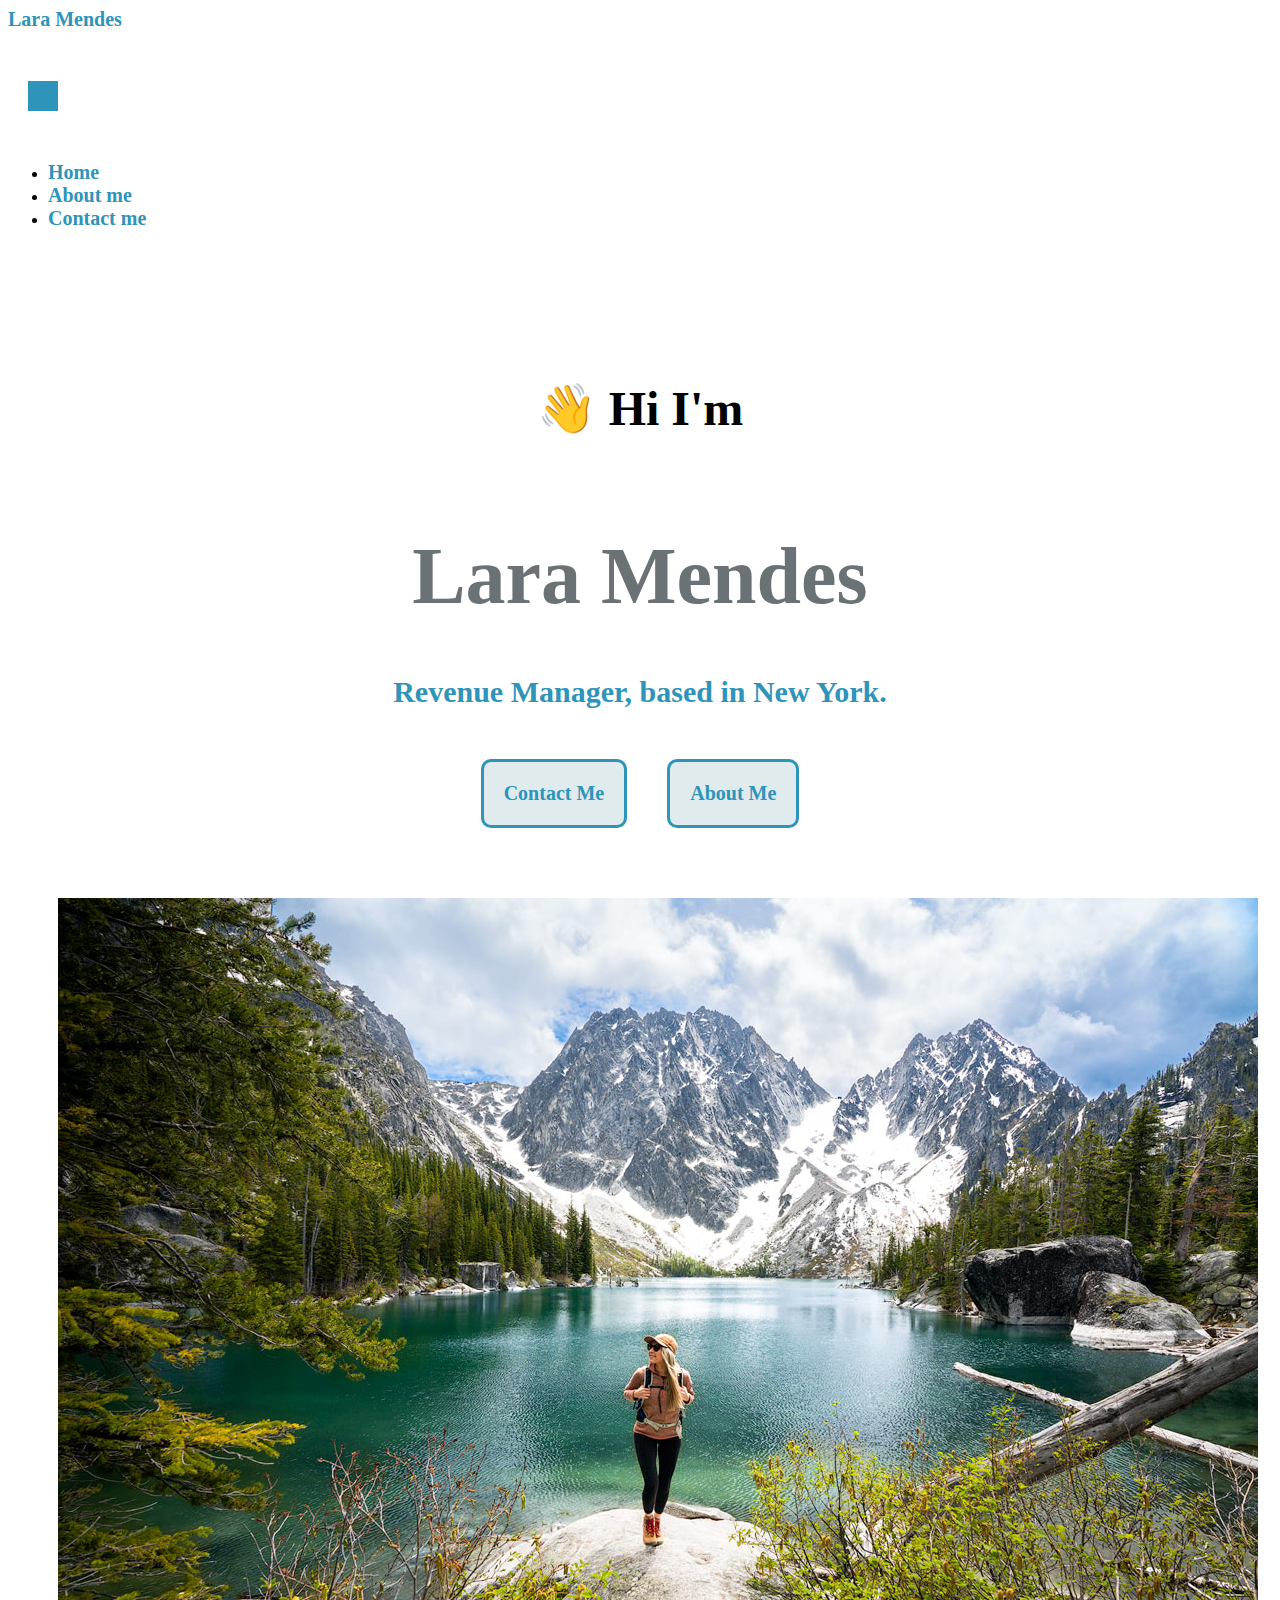
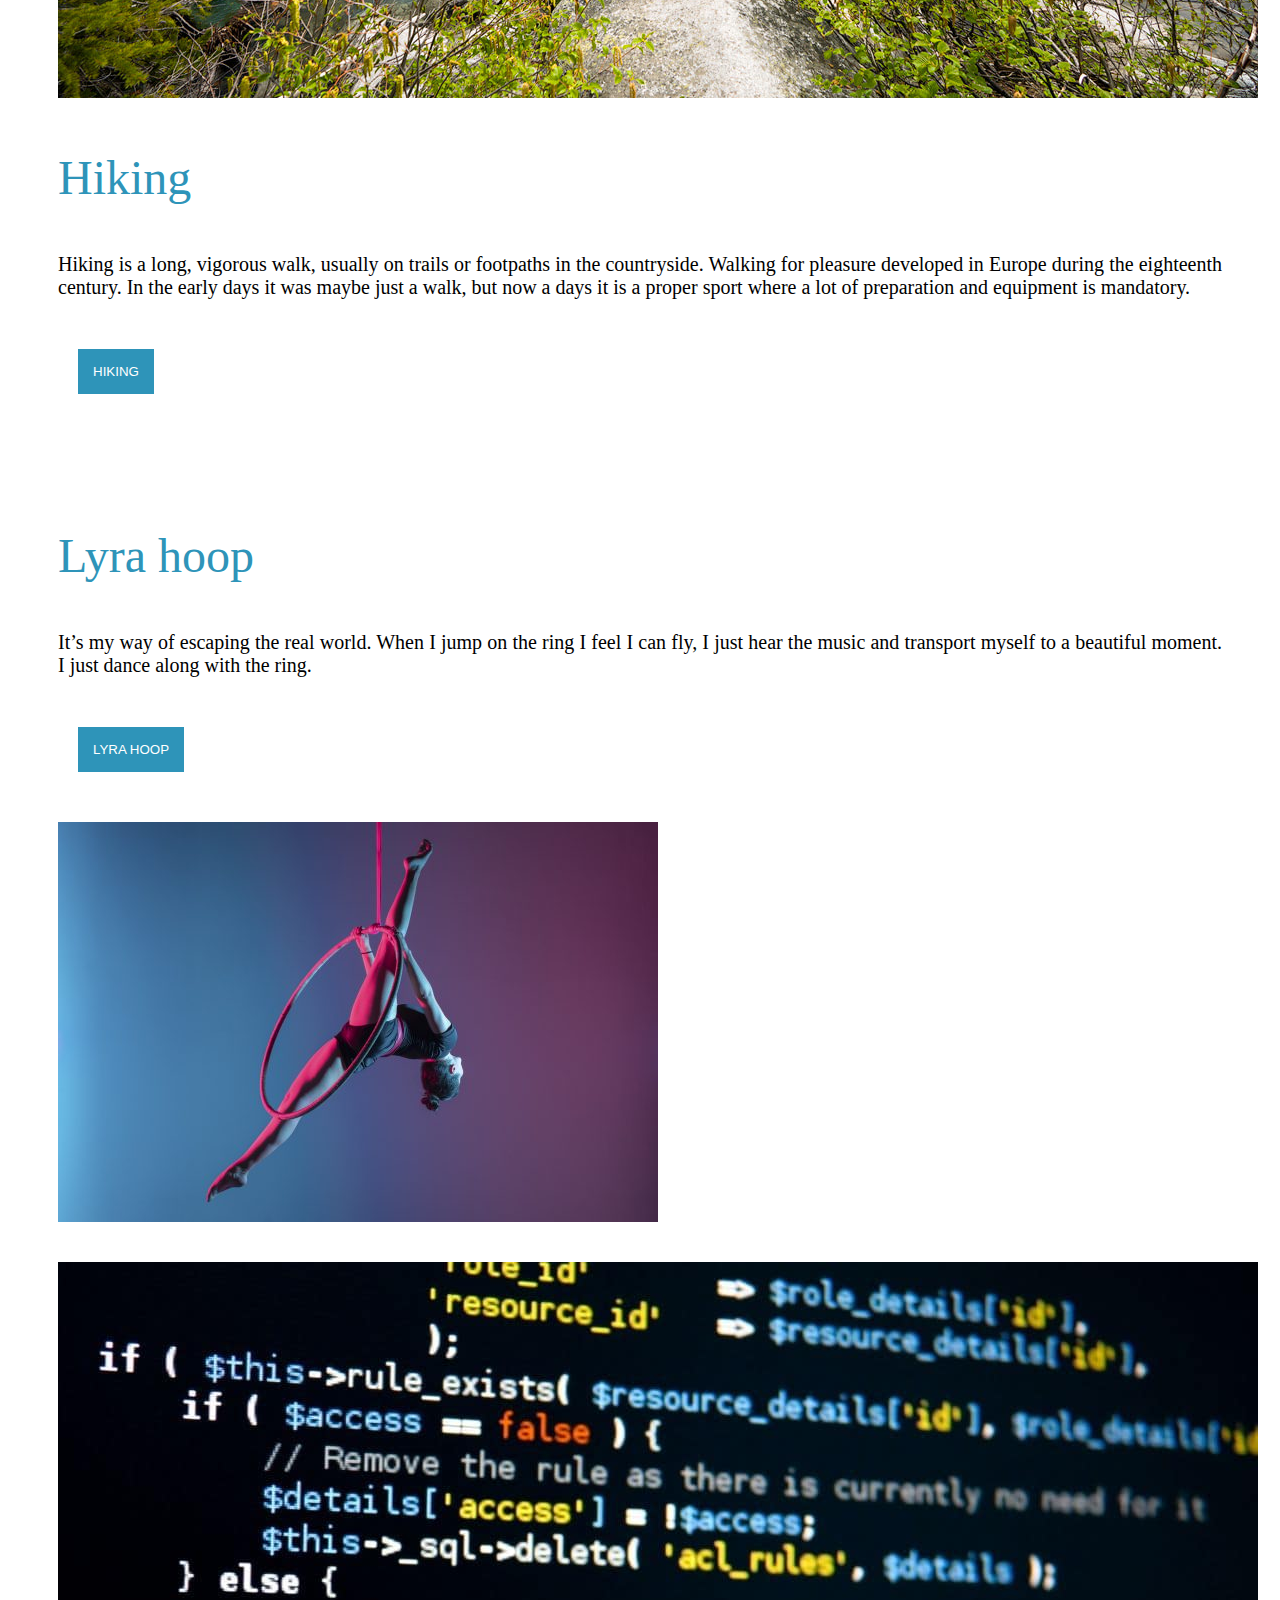
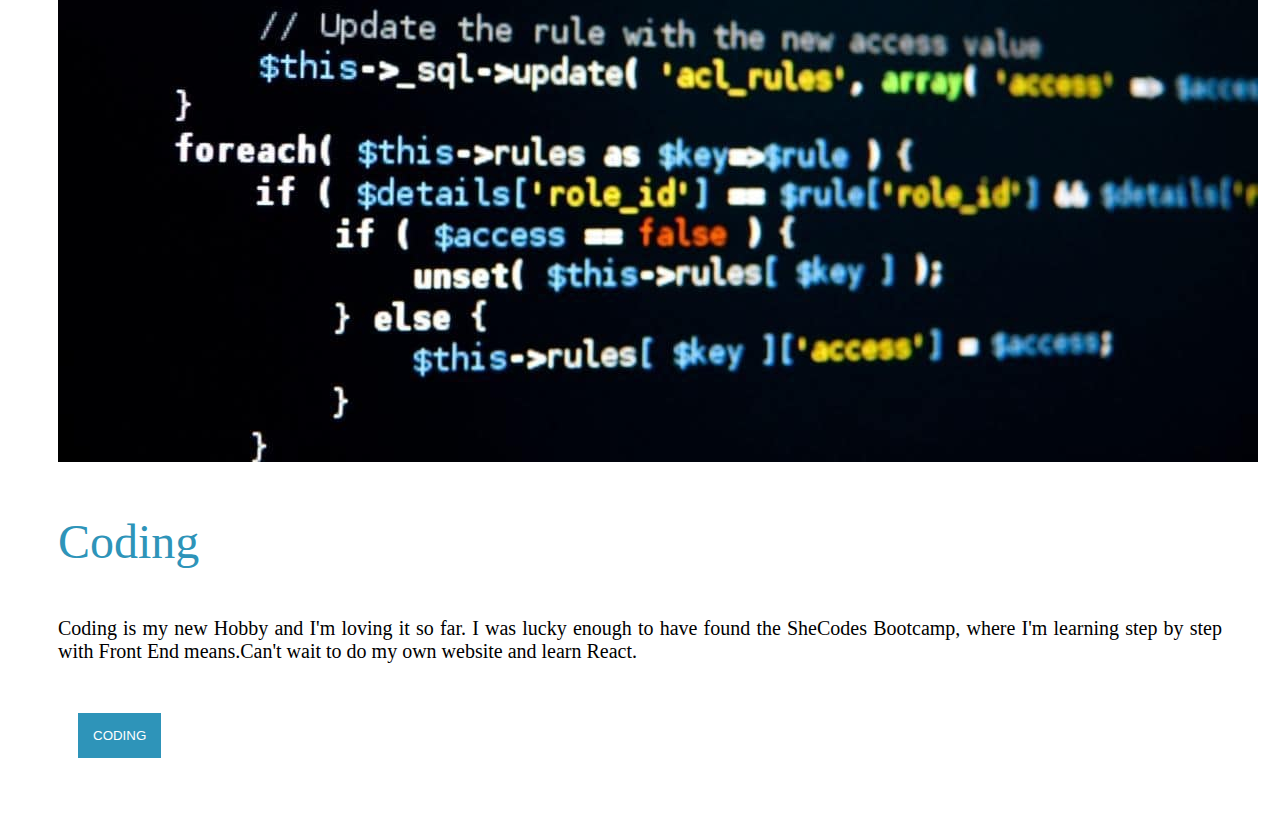
<file: index.html>
<!doctype html>
<html lang="en">
  <head>
    <meta charset="UTF-8" />
    <meta name="viewport" content="width=device-width, initial-scale=1.0" />
    <meta name="description" content="Lara Mendes Revenue Manager, Hotelier, Junior Web developer, Portuguese, Spanish and English"/>
    <meta http-equiv="X-UA-Compatible" content="ie=edge" />
    <link rel="stylesheet" href="/style.css" />

    <link
      href="https://cdn.jsdelivr.net/npm/bootstrap@5.3.2/dist/css/bootstrap.min.css"
      rel="stylesheet"
      integrity="sha384-T3c6CoIi6uLrA9TneNEoa7RxnatzjcDSCmG1MXxSR1GAsXEV/Dwwykc2MPK8M2HN"
      crossorigin="anonymous">

    <script
      src="https://cdn.jsdelivr.net/npm/bootstrap@5.3.2/dist/js/bootstrap.bundle.min.js"
      integrity="sha384-C6RzsynM9kWDrMNeT87bh95OGNyZPhcTNXj1NW7RuBCsyN/o0jlpcV8Qyq46cDfL"
      crossorigin="anonymous"
    ></script>
    <title>Lara Mendes - Revenue Manager & Hotelier</title>
  </head>
  <body>
    <nav class="navbar navbar-expand-lg bg-light fixed-top">
      <div class="container-fluid">
        <a class="navbar-brand logo" title="homepage" href="/">Lara Mendes</a>
        <button
          class="navbar-toggler"
          type="button"
          data-bs-toggle="collapse"
          data-bs-target="#navbarNav"
          aria-controls="navbarNav"
          aria-expanded="false"
          aria-label="Toggle navigation"
        >
          <span class="navbar-toggler-icon"></span>
        </button>
        <div class="collapse navbar-collapse" id="navbarNav">
          <ul class="navbar-nav">
            <li class="nav-item">
              <a class="nav-link active" title="homepage" aria-current="page" href="/"
                >Home</a
              >
            </li>
            <li class="nav-item">
              <a
                class="nav-link"
                aria-current="page"
                href="/about.html"
                title="About Lara Mendes"
                target="_blank"
                >About me</a
              >
            </li>
            <li class="nav-item">
              <a
                class="nav-link"
                aria-current="page"
                title="Contact Lara Mendes"
                href="/about.html#contact"
                target="_blank"
                >Contact me</a
              >
            </li>
          </ul>
        </div>
      </div>
    </nav>
    <h2 class="saludo">👋 Hi I'm</h2>
    <h1 class="nombre">Lara Mendes</h1>
    <h3 class="cargo">Revenue Manager, based in New York.</h3>
    <div class="links">
      <a class="links" title="Contact Lara Mendes" id="lkContact" href="/about.html#contact" target="_blank"
        >Contact Me</a
      >

      <a class="links"  title="About Lara Mendes" id="lkAbout" href="/about.html" target="_blank"
        >About Me</a
      >
    </div>
    <div class="container text-center">
      <div class="row">
        <div class="col-sm-6 right">
          <img
            src="/hiking.jpg"
            alt="mountain lake hiking"
            class="img-fluid rounded img-thumbnail d-none d-sm-none d-md-block"
          />
        </div>
        <div class="col-sm-6">
          <p class="actividad">Hiking</p>
          <p class="explanation">
            Hiking is a long, vigorous walk, usually on trails or footpaths in
            the countryside. Walking for pleasure developed in Europe during the
            eighteenth century. In the early days it was maybe just a walk, but
            now a days it is a proper sport where a lot of preparation and
            equipment is mandatory.
          </p>
          <button title="learn about hiking" class=" button rounded mt-2 mb-2">HIKING</button>
        </div>
      </div>
      <br />
      <br />
      <div class="row pt-5">
        <div class="col-sm-6">
          <p class="actividad">Lyra hoop</p>
          <p class="explanation">
            It’s my way of escaping the real world. When I jump on the ring I
            feel I can fly, I just hear the music and transport myself to a
            beautiful moment. I just dance along with the ring.
          </p>
          <button title="learn about lyra hoop" class="button rounded mt-2">LYRA HOOP</button>
        </div>
        <div class="col-sm-6">
          <img
            src="/lyra.jpg"
            alt="lyra hoop aerial arts"
            class="img-fluid rounded img-thumbnail d-none d-sm-none d-md-block"
          />
        </div>
      </div>

      <br />
      <br />

      <div class="row pt-5">
        <div class="col-sm-6">
          <img
            src="/coding.jpg"
            alt="screen with code"
            
            class="img-fluid rounded img-thumbnail d-none d-sm-none d-md-block"
          />
        </div>
        <div class="col-sm-6">
          <p class="actividad">Coding</p>
          <p class="explanation">
            Coding is my new Hobby and I'm loving it so far. I was lucky enough
            to have found the SheCodes Bootcamp, where I'm learning step by step
            with Front End means.Can't wait to do my own website and learn
            React.
          </p>
          <button title="learn about coding" class=" button rounded mt-2 mb-2">CODING</button>
        </div>
      </div>
    </div>
    <br />
  </body>
</html>
</file>
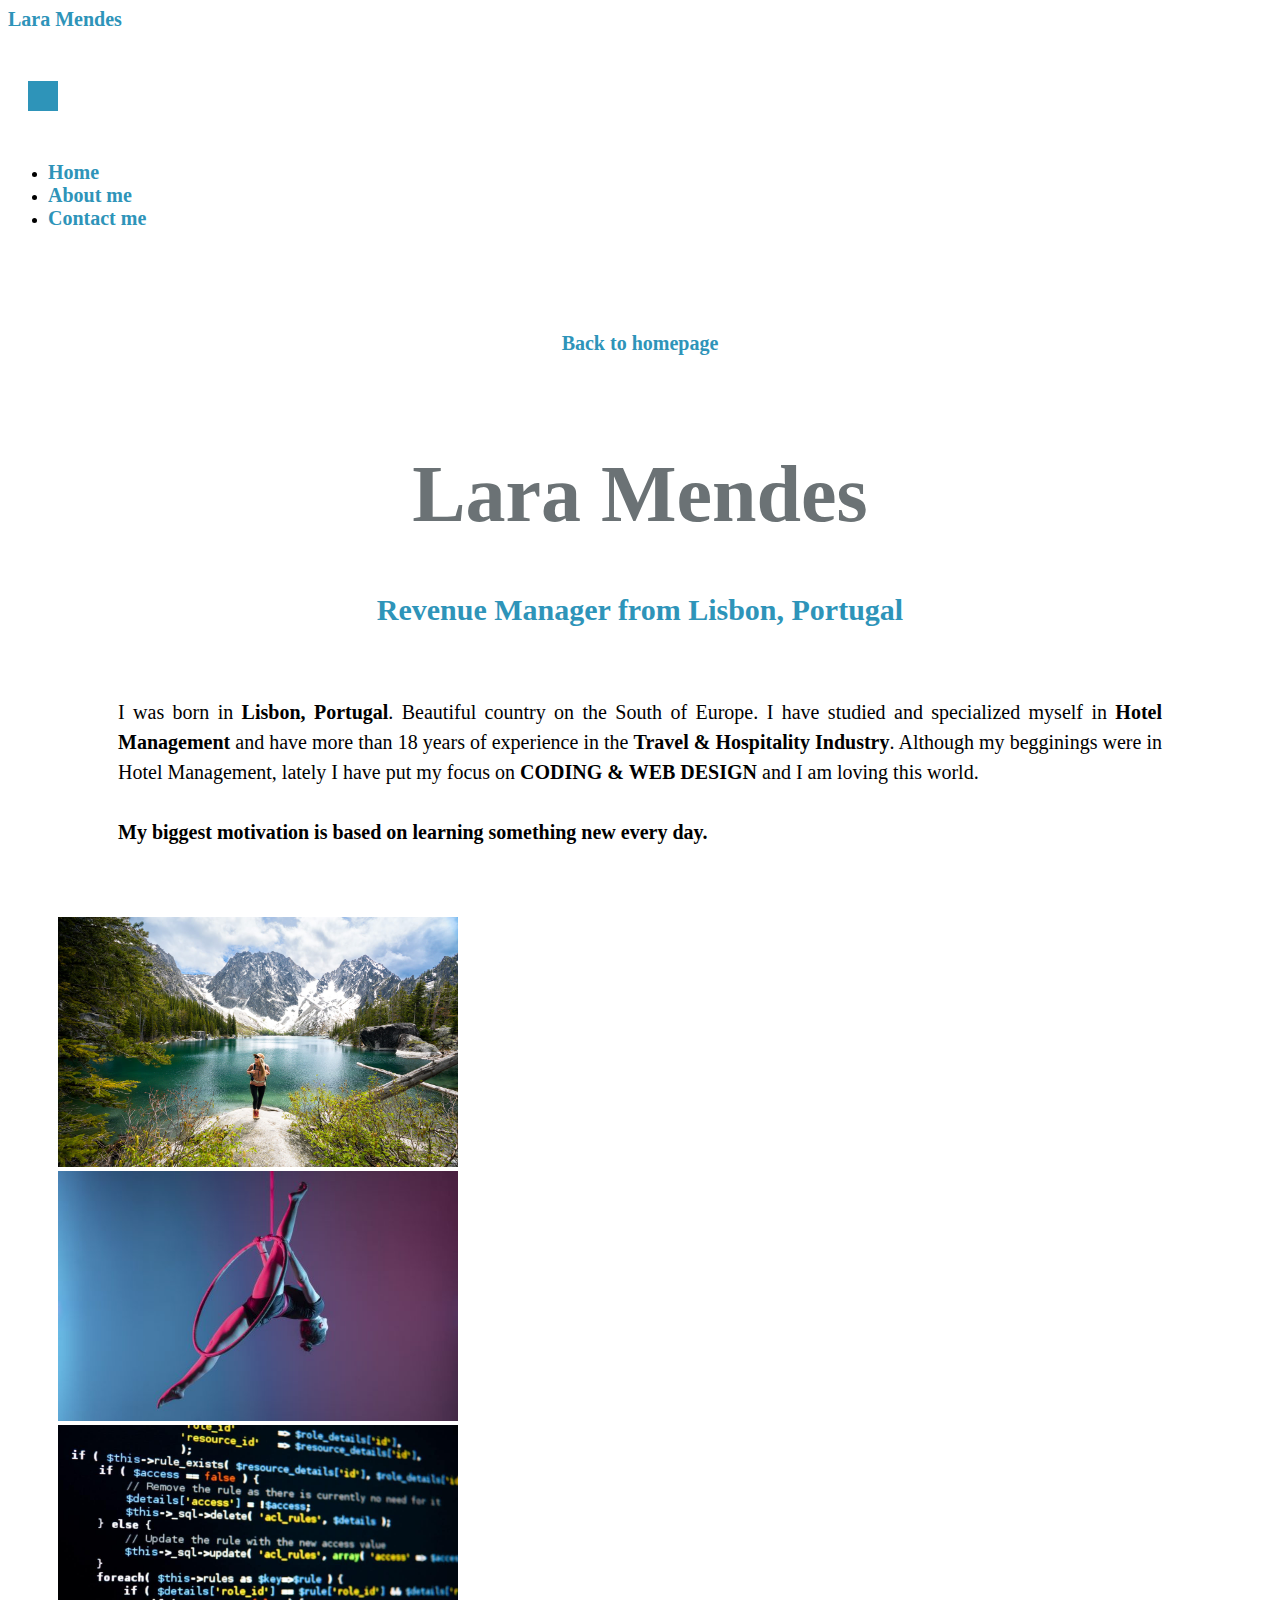
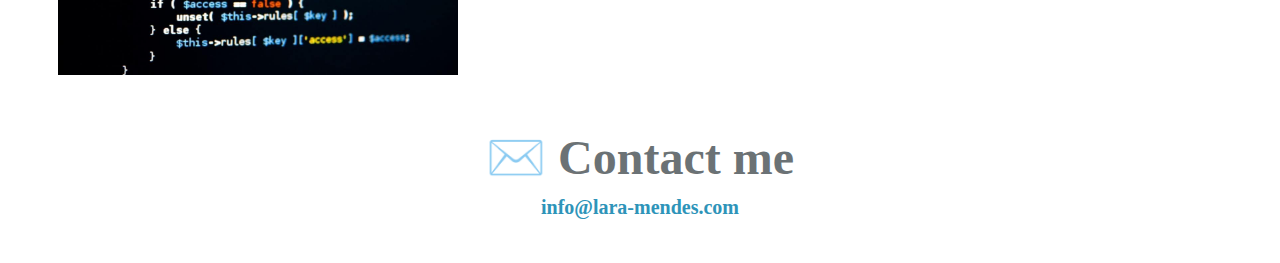
<file: about.html>
<!doctype html>
<html lang="en">
  <head>
    <meta charset="UTF-8" />
    <meta name="viewport" content="width=device-width, initial-scale=1.0" />
    <meta name="description" content="Lara Mendes Revenue Manager, Hotelier, Junior Web developer, Portuguese, Spanish and English"/>
    <link rel="stylesheet" href="/style.css" />
    <link
      href="https://cdn.jsdelivr.net/npm/bootstrap@5.3.2/dist/css/bootstrap.min.css"
      rel="stylesheet"
      integrity="sha384-T3c6CoIi6uLrA9TneNEoa7RxnatzjcDSCmG1MXxSR1GAsXEV/Dwwykc2MPK8M2HN"
      crossorigin="anonymous">
    <script
      src="https://cdn.jsdelivr.net/npm/bootstrap@5.3.2/dist/js/bootstrap.bundle.min.js"
      integrity="sha384-C6RzsynM9kWDrMNeT87bh95OGNyZPhcTNXj1NW7RuBCsyN/o0jlpcV8Qyq46cDfL"
      crossorigin="anonymous"
    ></script>
    <title>Lara Mendes - Revenue Manager & Hotelier</title>
  </head>
  <body>
    <nav class="navbar navbar-expand-lg bg-light fixed-top">
      <div class="container-fluid">
        <a class="navbar-brand logo" title="homepage" href="/">Lara Mendes</a>
        <button
          class="navbar-toggler"
          type="button"
          data-bs-toggle="collapse"
          data-bs-target="#navbarNav"
          aria-controls="navbarNav"
          aria-expanded="false"
          aria-label="Toggle navigation"
        >
          <span class="navbar-toggler-icon"></span>
        </button>
        <div class="collapse navbar-collapse" id="navbarNav">
          <ul class="navbar-nav">
            <li class="nav-item">
              <a class="nav-link" aria-current="page" title="homepage" href="/"
                >Home</a
              >
            </li>
            <li class="nav-item">
              <a
                class="nav-link active"
                aria-current="page"
                title="about Lara Mendes"
                href="/about.html"
                target="_blank"
                >About me</a
              >
            </li>
            <li class="nav-item">
              <a
                class="nav-link"
                aria-current="page"
                title="contact Lara Mendes"
                href="/about.html#contact"
                target="_blank"
                >Contact me</a
              >
            </li>
          </ul>
        </div>
      </div>
    </nav>
    <br />
    <br />
    <div class="intro">
      <a title="back to homepage" id="home" href="/">Back to homepage</a>
      <h1 class="nombre">Lara Mendes</h1>
      <h3 class="cargo">Revenue Manager from Lisbon, Portugal</h3>
    </div>
    <div class="text text-sm-center m-5">
      I was born in <strong>Lisbon, Portugal</strong>. Beautiful country on the
      South of Europe. I have studied and specialized myself in
      <strong>Hotel Management</strong> and have more than 18 years of
      experience in the <strong>Travel & Hospitality Industry</strong>. 
      Although my begginings were
      in Hotel Management, lately I have put my focus on
      <strong> CODING & WEB DESIGN</strong> and I am loving this world.
      <br />
      <br />
      <strong>
        My biggest motivation is based on learning something new every
        day.</strong
      >
    </div>

    <div class="container text-center">
      <div class="row">
        <div class="col-sm-4">
          <img
            src="/hiking.jpg"
            alt="mountain lake hiking"
            width="400"
            height="250"
            class="img-fluid rounded img-thumbnail"
          />
        </div>
        <div class="col-sm-4">
          <img
            src="/lyra.jpg"
            alt="lyra hoop aerial arts"
            width="400"
            height="250"
            class="img-fluid rounded img-thumbnail"
          />
        </div>
        <div class="col-sm-4">
          <img
            src="/coding.jpg"
            alt="screen with code"
            width="400"
            height="250"
            class="img-fluid rounded img-thumbnail"
          />
        </div>
      </div>
    </div>

    <div id="contact">✉️ Contact me</div>

    <a title="lara mendes email" id="email" href="mailto:laraicmendes@gmail.com" target="_blank"
      >info@lara-mendes.com</a
    >
<br/>
<br/>
  
  </body>
</html>
</file>
<file: style.css>
:root {
  --primary-color: #475053;
  --secondary-color: #2e94b9;
  --border-radius: 10px;
  --background-color: #dfebed;
}


.nombre {
  font-size: 80px;
  color: var(--primary-color);
  opacity: 80%;
  padding-top: 40px;
  text-align: center;
}

.saludo {
  font-size: 48px;
  text-align: center;
  margin-top: 150px;
  text-align: center;
}

.cargo {
  font-size: 30px;
  margin-top: 5px;
  margin-bottom: 30px;
  color: var(--secondary-color);
  text-align: center;
}

#contact {
  font-size: 48px;
  color: var(--primary-color);
  font-weight: bolder;
  opacity: 80%;
  text-align: center;
}

.links {
  display: flex;
  justify-content: center;
  color: var(--secondary-color);
  text-decoration: none;
}
#lkContact {
  background-color: var(--background-color);
  padding: 20px;
  border: 3px solid var(--secondary-color);
  border-radius: var(--border-radius);
  margin: 20px 20px;
}
#lkAbout {
  background-color: var(--background-color);
  padding: 20px;
  border: 3px solid var(--secondary-color);
  border-radius: var(--border-radius);
  margin: 20px 20px;
}
.text {
  color: black;
  font-size: 20px;
  text-align: justify;
  margin: 50px 50px;
  padding: 20px 60px;
  line-height: 30px;
}
a {
  text-align: center;
  margin-top: 10px;
  font-size: 20px;
  text-decoration: none;
  font-weight: bold;
  color: var(--secondary-color);
}
a#email {
  text-align: center;
  display: block;
}

a:visited {
  color: var(--secondary-color);
  text-decoration: none;
  text-align: center;
}
a:hover {
  color: var(--secondary-color);
  text-decoration: none;
  text-align: center;
}

.actividad {
  font-size: 48px;
  color: var(--secondary-color);
  text-align: left;
}

button {
  background-color: var(--secondary-color);
  color: white;
  padding: 10px;
  border: 5px solid var(--secondary-color);
  margin: 50px 20px;
  display: block;
}

.intro {
  text-align: center;
  padding-top: 50px;
}

.container {
  margin: 50px;
}

.explanation{
  font-size: 20px;
  text-align: justify;
}


@media(max-width:500px){

.nombre{
  font-size: 42px;}

.cargo{
  font-size: 32px;
  margin: 20px;}

.actividad{
    text-align: center;}
 
.button{
  display: inline;
  text-align: center;
}


#contact{
  font-size: 34px;
}

.text{
  font-size: 17px;

  margin: 20px 20px;
  padding: 0;
  line-height: 25px;
}

.explanation{
  font-size: 17px;
  margin: 0 20px 0 20px;
  padding: 0;
}
}
</file>
